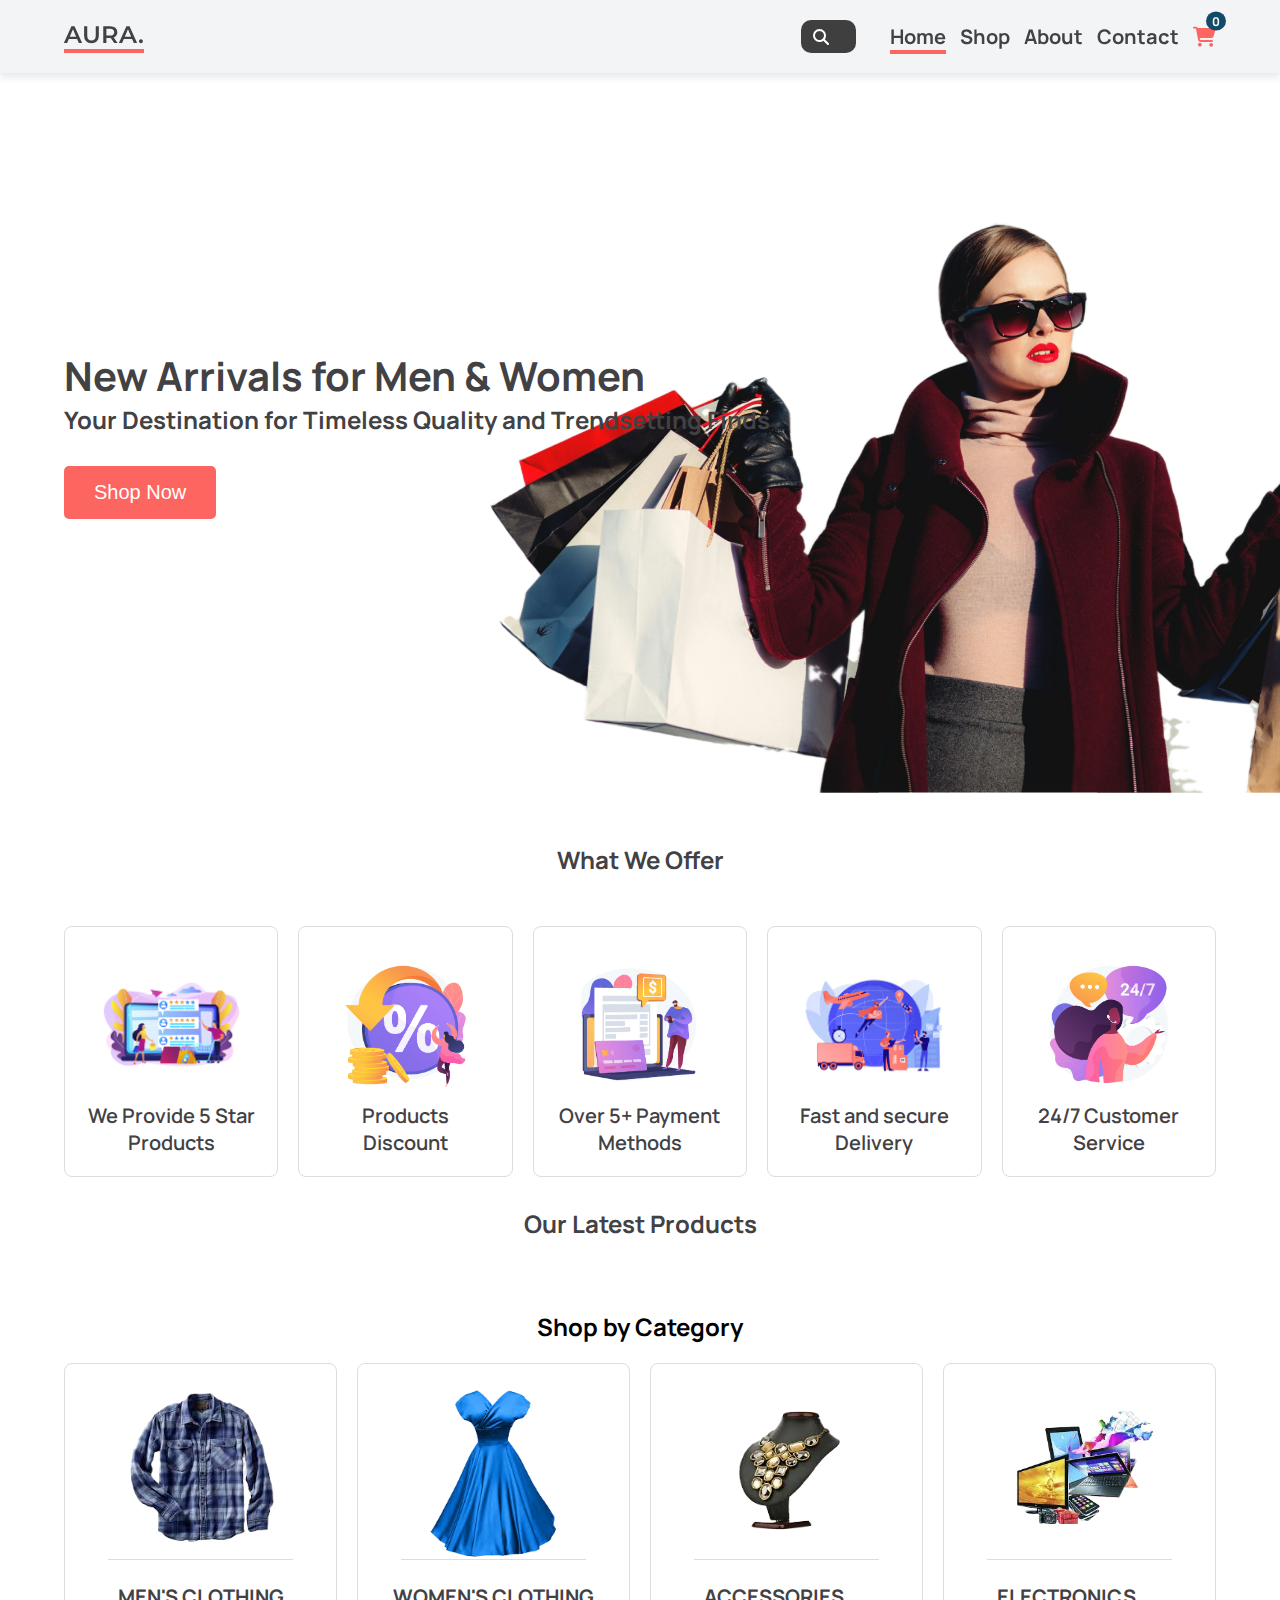
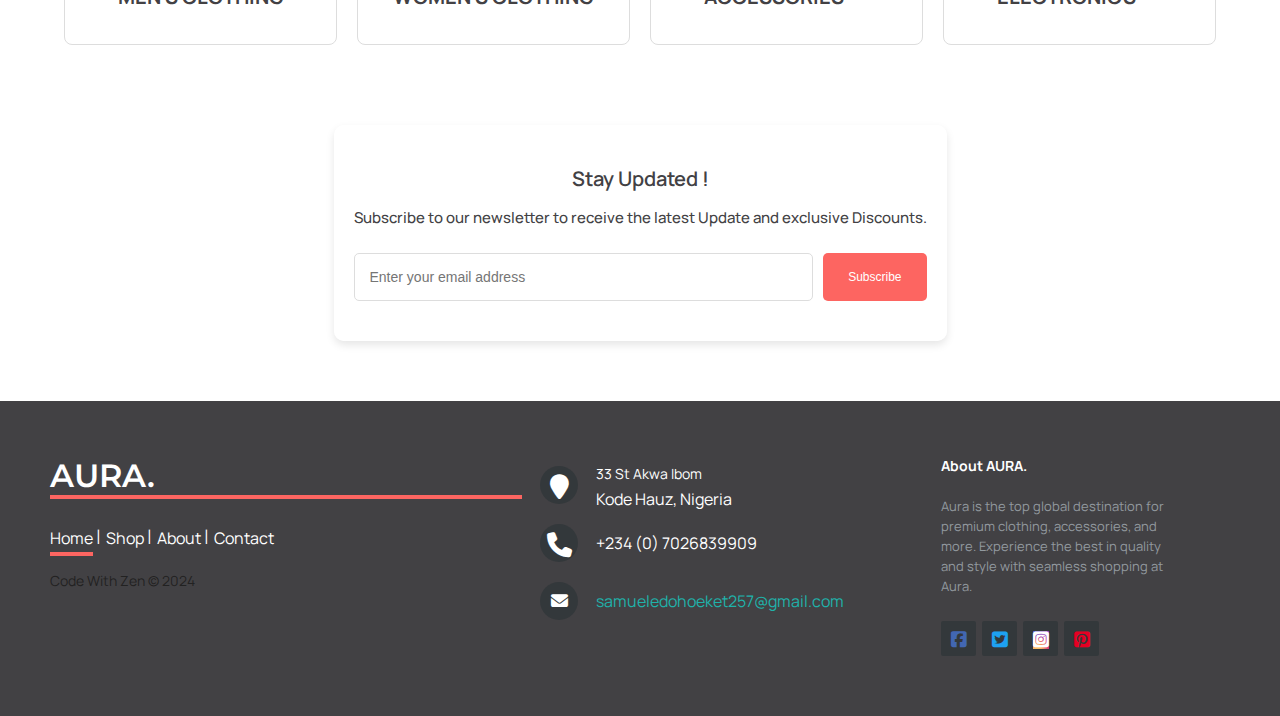
<file: index.html>
<!DOCTYPE html>
<html lang="en">
  <head>
    <meta charset="UTF-8" />
    <meta name="viewport" content="width=device-width, initial-scale=1.0" />
    <link rel="stylesheet" href="./css/style.css" />
    <link
      rel="stylesheet"
      href="https://cdnjs.cloudflare.com/ajax/libs/font-awesome/6.4.0/css/all.min.css"
    />
    <title>AURA || HOME</title>
  </head>
  <body>

    <div class="nav-container">
      <div class="logo">
          <!-- Logo -->
          <h2 class="logo-text">AURA.</h2>
      </div>
      <div class="nav-section">
          <div class="search">
              <!-- Search Input Field -->
              <i class="fas fa-search"></i>
              <input class="searchInput" type="text" placeholder="Search..." />
          </div>
          <ul class="nav-links">
              <!-- Navigation Links -->
              <li><a href="./index.html" class="active">Home</a></li>
              <li><a href="./shop.html">Shop</a></li>
              <li><a href="./about.html">About</a></li>
              <li><a href="./contact.html">Contact</a></li>
              <li><a href="./cart.html"><i class="fas fa-shopping-cart"></i> <span class="cart-badge">0</span></a></li>
          </ul>
          <!-- for responsive btn -->
          <div class="menu-btn">
              <i id="bar" class="fas fa-bars"></i>
          </div>
          <!-- Close button -->
          <a href="#" id="close"><i class="fa-solid fa-xmark"></i></a>
      </div>
  </div>
  

    <!-- hero section -->
    <div class="hero-section">
     <div class="hero-text">
      <h1>New Arrivals for Men & Women</h1>
      <h2>Your Destination for Timeless Quality and Trendsetting Finds</h2>
      <button type="button" onclick="window.location.href='./shop.html';">Shop Now</button>
     </div>
    </div>

    <!-- Offer Section -->
    <div class="offer-section">
      <h2>What We Offer</h2>

      <div class="offer-flex">
        <div class="offer-card">
          <div class="offer-img">
            <img src="./offer images/rating.jpg" alt="" />
          </div>
          <p class="offer-text">We Provide 5 Star Products</p>
        </div>

        <div class="offer-card">
          <div class="offer-img">
            <img src="./offer images/discount.jpg" alt="" />
          </div>
          <p class="offer-text">Products Discount</p>
        </div>

        <div class="offer-card">
          <div class="offer-img">
            <img src="./offer images/payment.jpg" alt="" />
          </div>
          <p class="offer-text">Over 5+ Payment Methods</p>
        </div>

        <div class="offer-card">
          <div class="offer-img">
            <img src="./offer images/delivery.jpg" alt="" />
          </div>
          <p class="offer-text">Fast and secure Delivery</p>
        </div>

        <div class="offer-card">
          <div class="offer-img">
            <img src="./offer images/customer-service.jpg" alt="" />
          </div>
          <p class="offer-text">24/7 Customer Service</p>
        </div>
      </div>
    </div>
    <!-- Product Section -->
    <div class="product-container">
      <h2>Our Latest Products</h2>
      <div class="products"></div>
    </div>

    <!-- Category Section -->
<section class="category-section">
  <h2>Shop by Category</h2>
  <div class="category-grid">
    <div class="category-item">
      <a href="./categories.html?category=men's clothing">
        <div class="category-img">
          <img src="./category images/men-clothing.png" alt="Men's Clothing">
        </div>
        <div class="category-text">Men's Clothing</div>
      </a>
    </div>
    <div class="category-item">
      <a href="./categories.html?category=women's clothing">
        <div class="category-img">
          <img src="./category images/women.png" alt="Women's Clothing">
        </div>
        <div class="category-text">Women's Clothing</div>
      </a>
    </div>
    <div class="category-item">
      <a href="./categories.html?category=jewelery">
        <div class="category-img">
          <img src="./category images/jewelry.png" alt="Accessories">
        </div>
        <div class="category-text">Accessories</div>
      </a>
    </div>
    <div class="category-item">
      <a href="./categories.html?category=electronics">
        <div class="category-img">
          <img src="./category images/electronic.png" alt="Electronics">
        </div>
        <div class="category-text">Electronics</div>
      </a>
    </div>
  </div>
</section>

    <!-- newsletter section -->
    <section class="newsletter-banner">
      <div class="newsletter-content">
        <h2>Stay Updated !</h2>
        <p>
          Subscribe to our newsletter to receive the latest Update and exclusive
          Discounts.
        </p>
        <form class="newsletter-form">
          <input type="email" placeholder="Enter your email address" required />
          <button type="submit">Subscribe</button>
        </form>
      </div>
    </section>

    <!-- footer section -->
    <footer class="footer-distributed">

			<div class="footer-left">

				<h1 class="footer-logo logo-text">AURA.</h1>

				<p class="footer-links">
					<a href="#" class="link-1 active">Home</a>
					
					<a href="#">Shop</a>
				
					<a href="#">About</a>
									
					<a href="#">Contact</a>
				</p>

				<p class="footer-company-name">Code With Zen © 2024</p>
			</div>

			<div class="footer-center">

				<div>
					<i class="fa fa-map-marker"></i>
					<p><span>33 St Akwa Ibom </span> Kode Hauz, Nigeria</p>
				</div>

				<div>
					<i class="fa fa-phone"></i>
					<p>+234 (0) 7026839909</p>
				</div>

				<div>
					<i class="fa fa-envelope"></i>
					<p><a href="mailto:support@company.com">samueledohoeket257@gmail.com</a></p>
				</div>

			</div>

			<div class="footer-right">

				<p class="footer-company-about">
					<span>About AURA.</span>
          Aura is the top global destination for premium clothing, accessories, and more. Experience the best in quality and style with seamless shopping at Aura.
				</p>

				<div class="footer-icons">

					<a href="#"><i class="fab fa-facebook-square"></i></a>
					<a href="#"><i class="fab fa-twitter-square"></i></a>
					<a href="#"><i class="fab fa-instagram-square"></i></a>
					<a href="#"><i class="fab fa-pinterest-square"></i></a>

				</div>

			</div>

		</footer>

    <script src="./js/script.js"></script>

  </body>
</html>
</file>
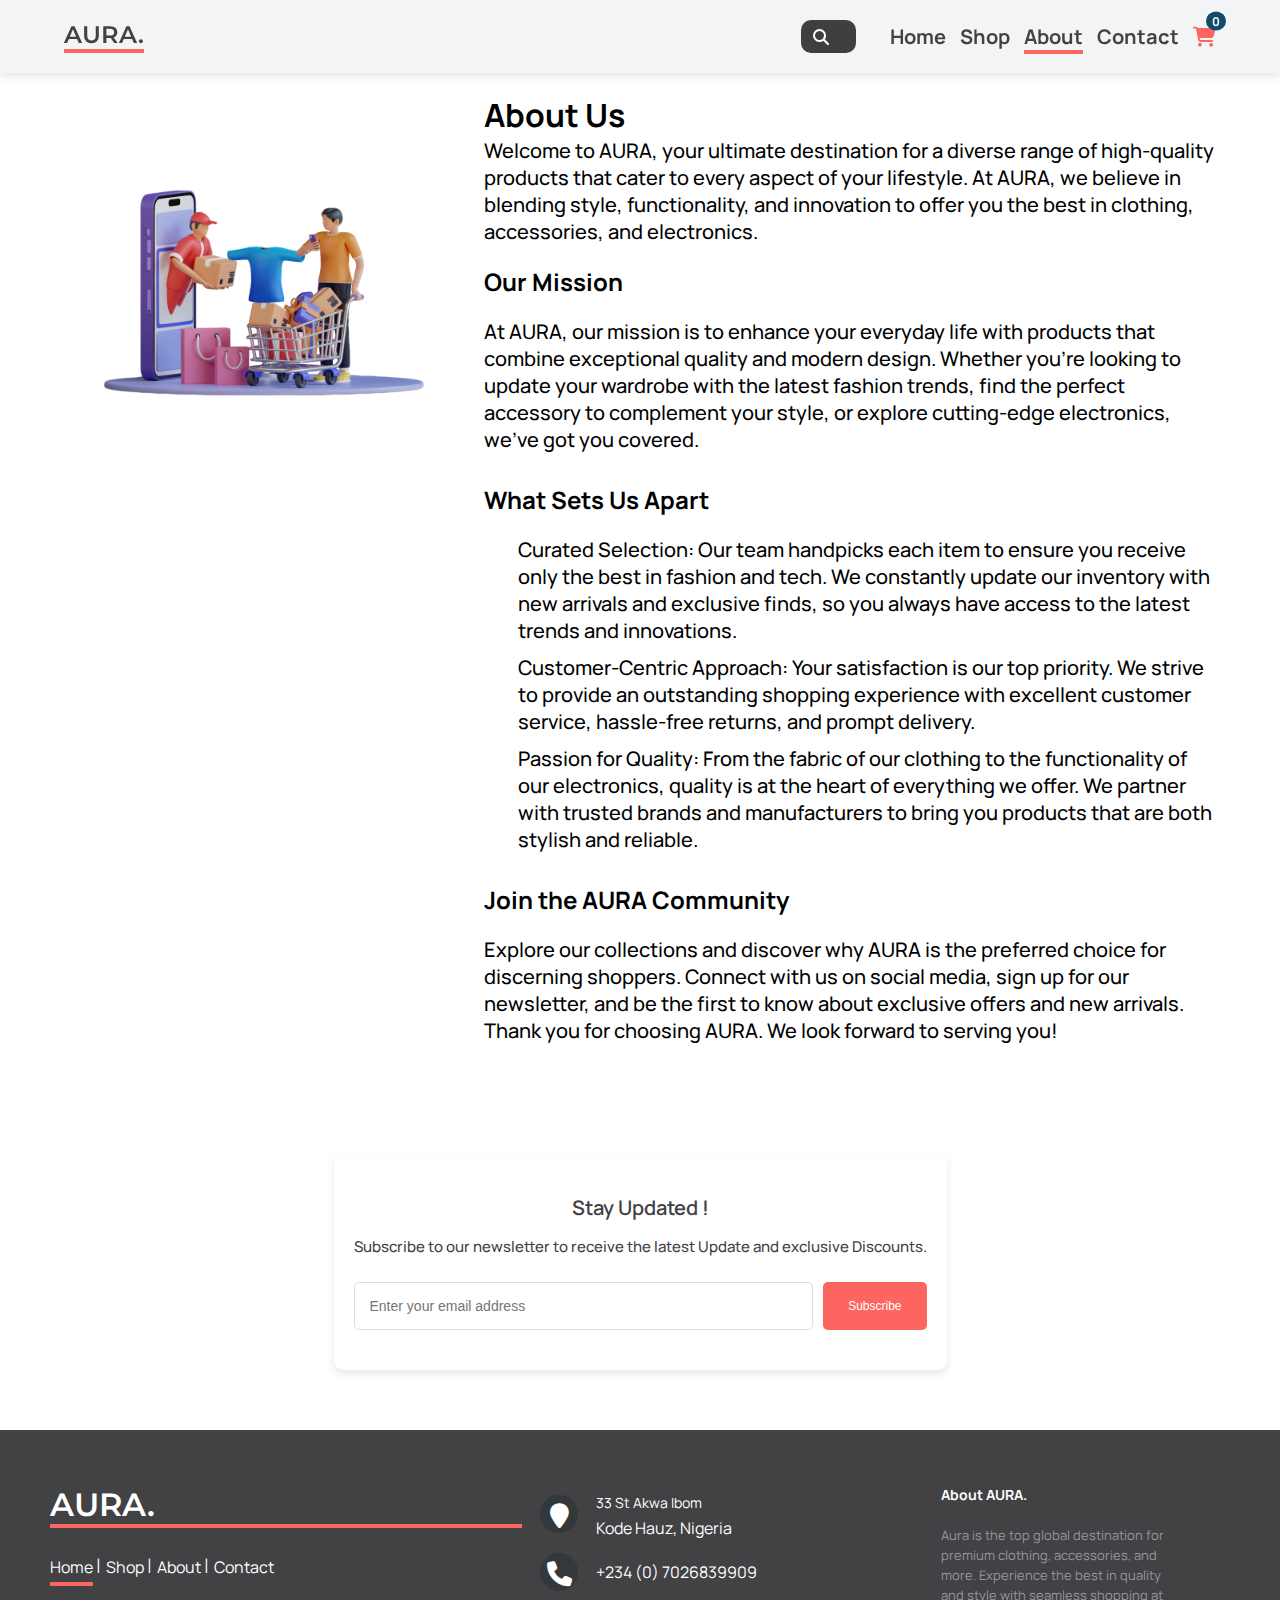
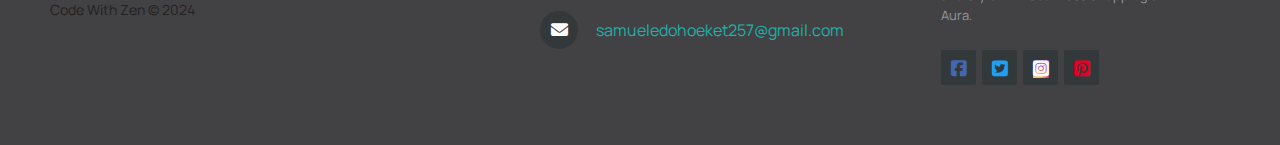
<file: about.html>
<!DOCTYPE html>
<html lang="en">
  <head>
    <meta charset="UTF-8" />
    <meta name="viewport" content="width=device-width, initial-scale=1.0" />
    <title>AURA || ABOUT</title>
    <link rel="stylesheet" href="./css/style.css" />
    <link rel="stylesheet" href="./css/about.css">
    <link
      rel="stylesheet"
      href="https://cdnjs.cloudflare.com/ajax/libs/font-awesome/6.4.0/css/all.min.css"
    />
  </head>
  <body>
    <div class="nav-container">
      <div class="logo">
        <!-- Logo -->
        <h2 class="logo-text">AURA.</h2>
      </div>
      <div class="nav-section">
        <div class="search">
          <!-- Search Input Field -->
          <i class="fas fa-search"></i>
          <input class="searchInput" type="text" placeholder="Search..." />
        </div>
        <ul class="nav-links">
          <!-- Navigation Links -->
          <li><a href="./index.html">Home</a></li>
          <li><a href="./shop.html">Shop</a></li>
          <li><a href="./about.html" class="active">About</a></li>
          <li><a href="./contact.html">Contact</a></li>
          <li>
            <a href="./cart.html"
              ><i class="fas fa-shopping-cart"></i>
              <span class="cart-badge">0</span></a
            >
          </li>
        </ul>
        <!-- for responsive btn -->
        <div class="menu-btn">
          <i id="bar" class="fas fa-bars"></i>
        </div>
        <!-- Close button -->
        <a href="#" id="close"><i class="fa-solid fa-xmark"></i></a>
      </div>
    </div>

    <!-- about section -->
   
    <div class="main-content">
        <div class="about-us">
            <div class="about-us-image">
                <img src="./images/about.png" alt="About Us Image">
            </div>
            <div class="about-us-text">
                <h1>About Us</h1>
                <p>Welcome to AURA, your ultimate destination for a diverse range of high-quality products that cater to every aspect of your lifestyle. At AURA, we believe in blending style, functionality, and innovation to offer you the best in clothing, accessories, and electronics.</p>

                <div class="section">
                    <h2>Our Mission</h2>
                    <p>At AURA, our mission is to enhance your everyday life with products that combine exceptional quality and modern design. Whether you're looking to update your wardrobe with the latest fashion trends, find the perfect accessory to complement your style, or explore cutting-edge electronics, we've got you covered.</p>
                </div>

                <div class="section">
                    <h2>What Sets Us Apart</h2>
                    <ul id="aboutUl">
                        <li>Curated Selection: Our team handpicks each item to ensure you receive only the best in fashion and tech. We constantly update our inventory with new arrivals and exclusive finds, so you always have access to the latest trends and innovations.</li>
                        <li>Customer-Centric Approach: Your satisfaction is our top priority. We strive to provide an outstanding shopping experience with excellent customer service, hassle-free returns, and prompt delivery.</li>
                        <li>Passion for Quality: From the fabric of our clothing to the functionality of our electronics, quality is at the heart of everything we offer. We partner with trusted brands and manufacturers to bring you products that are both stylish and reliable.</li>
                    </ul>
                </div>

                <div class="section">
                    <h2>Join the AURA Community</h2>
                    <p>Explore our collections and discover why AURA is the preferred choice for discerning shoppers. Connect with us on social media, sign up for our newsletter, and be the first to know about exclusive offers and new arrivals.</p>
                    <p>Thank you for choosing AURA. We look forward to serving you!</p>
                </div>
            </div>
        </div>
    </div>

    <!-- newsletter section -->
    <section class="newsletter-banner">
      <div class="newsletter-content">
        <h2>Stay Updated !</h2>
        <p>
          Subscribe to our newsletter to receive the latest Update and exclusive
          Discounts.
        </p>
        <form class="newsletter-form">
          <input type="email" placeholder="Enter your email address" required />
          <button type="submit">Subscribe</button>
        </form>
      </div>
    </section>

    <!-- footer section -->
    <footer class="footer-distributed">
      <div class="footer-left">
        <h1 class="footer-logo logo-text">AURA.</h1>

        <p class="footer-links">
          <a href="#" class="link-1 active">Home</a>

          <a href="#">Shop</a>

          <a href="#">About</a>

          <a href="#">Contact</a>
        </p>

        <p class="footer-company-name">Code With Zen © 2024</p>
      </div>

      <div class="footer-center">
        <div>
          <i class="fa fa-map-marker"></i>
          <p><span>33 St Akwa Ibom </span> Kode Hauz, Nigeria</p>
        </div>

        <div>
          <i class="fa fa-phone"></i>
          <p>+234 (0) 7026839909</p>
        </div>

        <div>
          <i class="fa fa-envelope"></i>
          <p>
            <a href="mailto:support@company.com"
              >samueledohoeket257@gmail.com</a
            >
          </p>
        </div>
      </div>

      <div class="footer-right">
        <p class="footer-company-about">
          <span>About AURA.</span>
          Aura is the top global destination for premium clothing, accessories,
          and more. Experience the best in quality and style with seamless
          shopping at Aura.
        </p>

        <div class="footer-icons">
          <a href="#"><i class="fab fa-facebook-square"></i></a>
          <a href="#"><i class="fab fa-twitter-square"></i></a>
          <a href="#"><i class="fab fa-instagram-square"></i></a>
          <a href="#"><i class="fab fa-pinterest-square"></i></a>
        </div>
      </div>
    </footer>
    <script src="./js/nav.js"></script>
  </body>
</html>
</file>
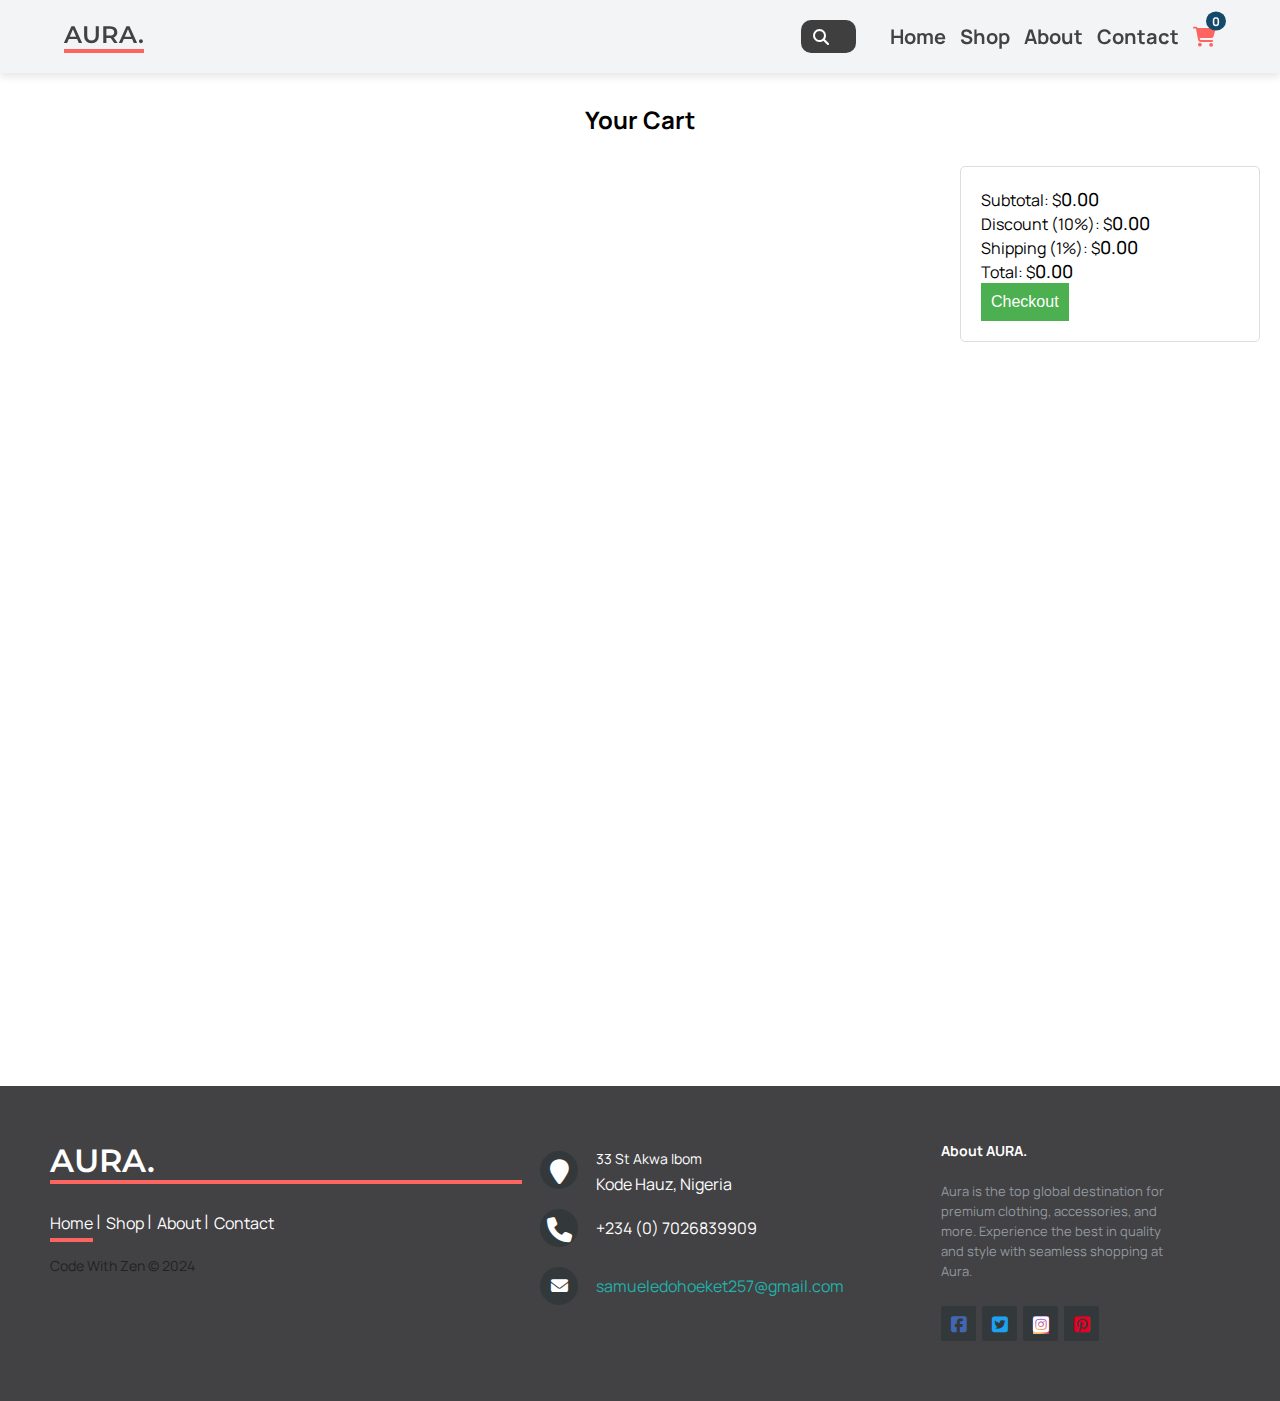
<file: cart.html>
<!-- cart.html -->
<!DOCTYPE html>
<html lang="en">
  <head>
    <meta charset="UTF-8" />
    <meta name="viewport" content="width=device-width, initial-scale=1.0" />
    <title>Your Cart</title>
    <link rel="stylesheet" href="./css/style.css" />
    <link rel="stylesheet" href="./css/cart.css" />
    <link
      rel="stylesheet"
      href="https://cdnjs.cloudflare.com/ajax/libs/font-awesome/6.4.0/css/all.min.css"
    />
  </head>
  <body>
    <div class="nav-container">
      <div class="logo">
        <!-- Logo -->
        <h2 class="logo-text">AURA.</h2>
      </div>
      <div class="nav-section">
        <div class="search">
          <!-- Search Input Field -->
          <i class="fas fa-search"></i>
          <input class="searchInput" type="text" placeholder="Search..." />
        </div>
        <ul class="nav-links">
          <!-- Navigation Links -->
          <li><a href="./index.html">Home</a></li>
          <li><a href="./shop.html">Shop</a></li>
          <li><a href="./about.html">About</a></li>
          <li><a href="./contact.html">Contact</a></li>
          <li>
            <a href="./cart.html"
              ><i class="fas fa-shopping-cart"></i>
              <span class="cart-badge">0</span></a
            >
          </li>
        </ul>
        <!-- for responsive btn -->
        <div class="menu-btn">
          <i id="bar" class="fas fa-bars"></i>
        </div>
        <!-- Close button -->
        <a href="#" id="close"><i class="fa-solid fa-xmark"></i></a>
      </div>
    </div>

    <!-- cart section -->
    <h2 class="cart-head">Your Cart</h2>
    <div class="cart-container">
      <div id="cart-items"></div>
      <div id="cart-summary">
        <div class="summary-item">
          Subtotal: $<span id="subtotal">0.00</span>
        </div>
        <div class="summary-item">
          Discount (10%): $<span id="discount">0.00</span>
        </div>
        <div class="summary-item">
          Shipping (1%): $<span id="shipping">0.00</span>
        </div>
        <div class="summary-item">Total: $<span id="total">0.00</span></div>
        <button id="checkout-btn">Checkout</button>
      </div>
    </div>

    <!-- footer section -->
    <footer class="footer-distributed">
      <div class="footer-left">
        <h1 class="footer-logo logo-text">AURA.</h1>

        <p class="footer-links">
          <a href="#" class="link-1 active">Home</a>

          <a href="#">Shop</a>

          <a href="#">About</a>

          <a href="#">Contact</a>
        </p>

        <p class="footer-company-name">Code With Zen © 2024</p>
      </div>

      <div class="footer-center">
        <div>
          <i class="fa fa-map-marker"></i>
          <p><span>33 St Akwa Ibom </span> Kode Hauz, Nigeria</p>
        </div>

        <div>
          <i class="fa fa-phone"></i>
          <p>+234 (0) 7026839909</p>
        </div>

        <div>
          <i class="fa fa-envelope"></i>
          <p>
            <a href="mailto:support@company.com"
              >samueledohoeket257@gmail.com</a
            >
          </p>
        </div>
      </div>

      <div class="footer-right">
        <p class="footer-company-about">
          <span>About AURA.</span>
          Aura is the top global destination for premium clothing, accessories,
          and more. Experience the best in quality and style with seamless
          shopping at Aura.
        </p>

        <div class="footer-icons">
          <a href="#"><i class="fab fa-facebook-square"></i></a>
          <a href="#"><i class="fab fa-twitter-square"></i></a>
          <a href="#"><i class="fab fa-instagram-square"></i></a>
          <a href="#"><i class="fab fa-pinterest-square"></i></a>
        </div>
      </div>
    </footer>
    <script src="./js/cart.js"></script>
    <script src="./js/nav.js"></script>
  </body>
</html>
</file>
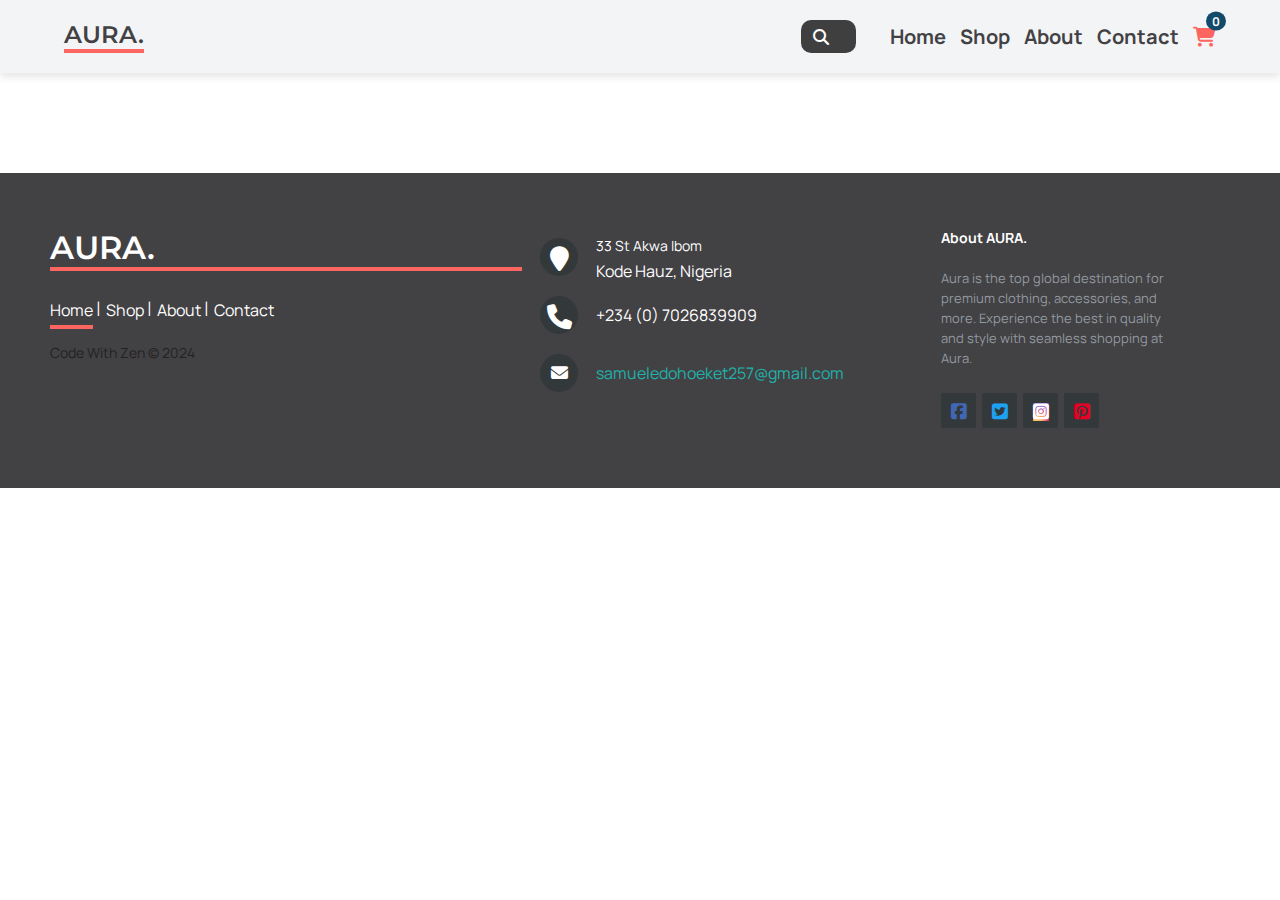
<file: categories.html>
<!DOCTYPE html>
<html lang="en">
  <head>
    <meta charset="UTF-8" />
    <meta name="viewport" content="width=device-width, initial-scale=1.0" />
    <title>Shop by Category</title>
    <link rel="stylesheet" href="./css/style.css" />
    <link rel="stylesheet" href="./css/category.css">
    <link
      rel="stylesheet"
      href="https://cdnjs.cloudflare.com/ajax/libs/font-awesome/6.4.0/css/all.min.css"
    />
  </head>
  <body>
    <div class="nav-container">
      <div class="logo">
        <!-- Logo -->
        <h2 class="logo-text">AURA.</h2>
      </div>
      <div class="nav-section">
        <div class="search">
          <!-- Search Input Field -->
          <i class="fas fa-search"></i>
          <input class="searchInput" type="text" placeholder="Search..." />
        </div>
        <ul class="nav-links">
          <!-- Navigation Links -->
          <li><a href="./index.html">Home</a></li>
          <li><a href="./shop.html">Shop</a></li>
          <li><a href="./about.html">About</a></li>
          <li><a href="./contact.html">Contact</a></li>
          <li>
            <a href="./cart.html"
              ><i class="fas fa-shopping-cart"></i>
              <span class="cart-badge">0</span></a
            >
          </li>
        </ul>
        <!-- for responsive btn -->
        <div class="menu-btn">
          <i id="bar" class="fas fa-bars"></i>
        </div>
        <!-- Close button -->
        <a href="#" id="close"><i class="fa-solid fa-xmark"></i></a>
      </div>
    </div>

    <main>
      <section class="products"></section>
    </main>

    <!-- footer section -->
    <footer class="footer-distributed">
      <div class="footer-left">
        <h1 class="footer-logo logo-text">AURA.</h1>

        <p class="footer-links">
          <a href="#" class="link-1 active">Home</a>

          <a href="#">Shop</a>

          <a href="#">About</a>

          <a href="#">Contact</a>
        </p>

        <p class="footer-company-name">Code With Zen © 2024</p>
      </div>

      <div class="footer-center">
        <div>
          <i class="fa fa-map-marker"></i>
          <p><span>33 St Akwa Ibom </span> Kode Hauz, Nigeria</p>
        </div>

        <div>
          <i class="fa fa-phone"></i>
          <p>+234 (0) 7026839909</p>
        </div>

        <div>
          <i class="fa fa-envelope"></i>
          <p>
            <a href="mailto:support@company.com"
              >samueledohoeket257@gmail.com</a
            >
          </p>
        </div>
      </div>

      <div class="footer-right">
        <p class="footer-company-about">
          <span>About AURA.</span>
          Aura is the top global destination for premium clothing, accessories,
          and more. Experience the best in quality and style with seamless
          shopping at Aura.
        </p>

        <div class="footer-icons">
          <a href="#"><i class="fab fa-facebook-square"></i></a>
          <a href="#"><i class="fab fa-twitter-square"></i></a>
          <a href="#"><i class="fab fa-instagram-square"></i></a>
          <a href="#"><i class="fab fa-pinterest-square"></i></a>
        </div>
      </div>
    </footer>
    

    <script src="./js/category.js"></script>
  </body>
</html>
</file>
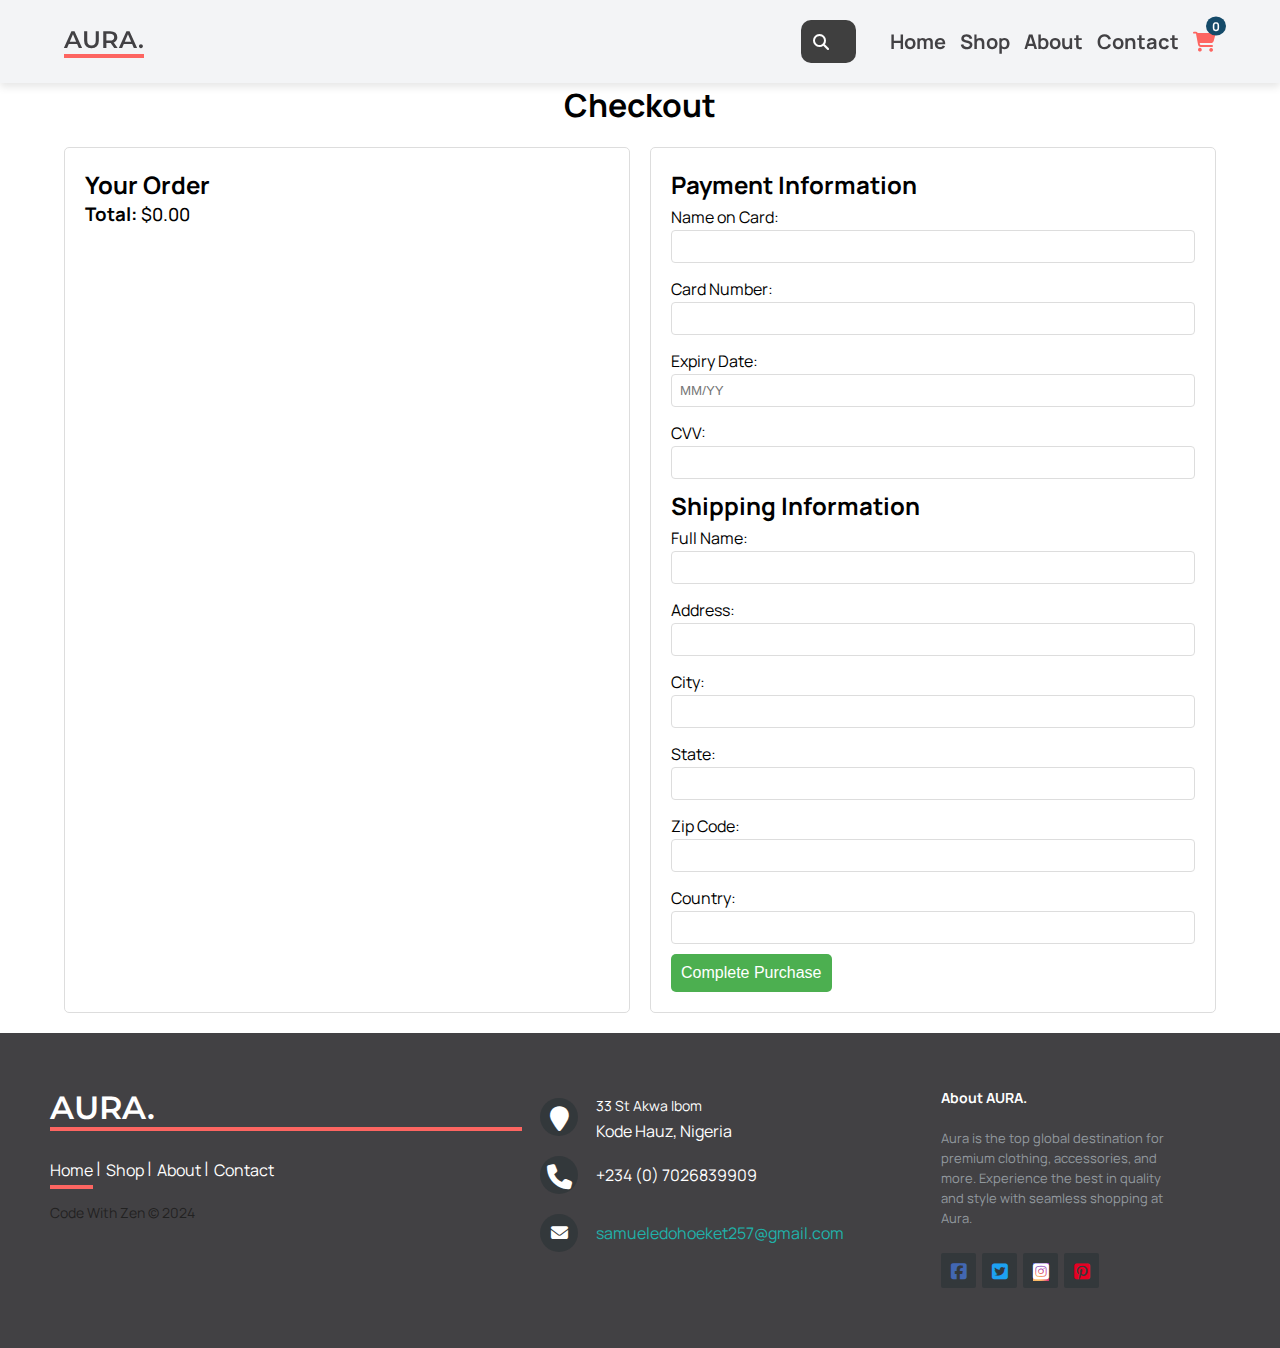
<file: checkout.html>
<!DOCTYPE html>
<html lang="en">
<head>
    <meta charset="UTF-8">
    <meta name="viewport" content="width=device-width, initial-scale=1.0">
    <title>Checkout</title>
    <link rel="stylesheet" href="./css/style.css">
    <link rel="stylesheet" href="./css/checkout.css">
    <link
    rel="stylesheet"
    href="https://cdnjs.cloudflare.com/ajax/libs/font-awesome/6.4.0/css/all.min.css"
  />
</head>
<body>

    <div class="nav-container">
        <div class="logo">
          <!-- Logo -->
          <h2 class="logo-text">AURA.</h2>
        </div>
        <div class="nav-section">
          <div class="search">
            <!-- Search Input Field -->
            <i class="fas fa-search"></i>
            <input class="searchInput" type="text" placeholder="Search..." />
          </div>
          <ul class="nav-links">
            <!-- Navigation Links -->
            <li><a href="./index.html">Home</a></li>
            <li><a href="./shop.html">Shop</a></li>
            <li><a href="./about.html">About</a></li>
            <li><a href="./contact.html">Contact</a></li>
            <li>
              <a href="./cart.html"
                ><i class="fas fa-shopping-cart"></i>
                <span class="cart-badge">0</span></a
              >
            </li>
          </ul>
          <!-- for responsive btn -->
          <div class="menu-btn">
            <i id="bar" class="fas fa-bars"></i>
          </div>
          <!-- Close button -->
          <a href="#" id="close"><i class="fa-solid fa-xmark"></i></a>
        </div>
      </div>

        <h1 class="checkout-head">Checkout</h1>

    <main>
        <div class="checkout-container">
            <div class="checkout-summary">
                <h2>Your Order</h2>
                <div id="order-summary">
                    <!-- Order summary will be dynamically inserted here -->
                </div>
                <div class="total">
                    <h3>Total: <span id="total-amount">$0.00</span></h3>
                </div>
            </div>

            <div class="checkout-form">
                <h2>Payment Information</h2>
                <form id="payment-form">
                    <label for="card-name">Name on Card:</label>
                    <input type="text" id="card-name" name="card-name" required>

                    <label for="card-number">Card Number:</label>
                    <input type="text" id="card-number" name="card-number" required>

                    <label for="expiry-date">Expiry Date:</label>
                    <input type="text" id="expiry-date" name="expiry-date" placeholder="MM/YY" required>

                    <label for="cvv">CVV:</label>
                    <input type="text" id="cvv" name="cvv" required>
                </form>

                <h2>Shipping Information</h2>
                <form id="shipping-form">
                    <label for="full-name">Full Name:</label>
                    <input type="text" id="full-name" name="full-name" required>

                    <label for="address">Address:</label>
                    <input type="text" id="address" name="address" required>

                    <label for="city">City:</label>
                    <input type="text" id="city" name="city" required>

                    <label for="state">State:</label>
                    <input type="text" id="state" name="state" required>

                    <label for="zip">Zip Code:</label>
                    <input type="text" id="zip" name="zip" required>

                    <label for="country">Country:</label>
                    <input type="text" id="country" name="country" required>
                </form>

                <button id="purchase-btn">Complete Purchase</button>
            </div>
        </div>
    </main>

    <footer class="footer-distributed">
        <div class="footer-left">
          <h1 class="footer-logo logo-text">AURA.</h1>
  
          <p class="footer-links">
            <a href="#" class="link-1 active">Home</a>
  
            <a href="#">Shop</a>
  
            <a href="#">About</a>
  
            <a href="#">Contact</a>
          </p>
  
          <p class="footer-company-name">Code With Zen © 2024</p>
        </div>
  
        <div class="footer-center">
          <div>
            <i class="fa fa-map-marker"></i>
            <p><span>33 St Akwa Ibom </span> Kode Hauz, Nigeria</p>
          </div>
  
          <div>
            <i class="fa fa-phone"></i>
            <p>+234 (0) 7026839909</p>
          </div>
  
          <div>
            <i class="fa fa-envelope"></i>
            <p>
              <a href="mailto:support@company.com"
                >samueledohoeket257@gmail.com</a
              >
            </p>
          </div>
        </div>
  
        <div class="footer-right">
          <p class="footer-company-about">
            <span>About AURA.</span>
            Aura is the top global destination for premium clothing, accessories,
            and more. Experience the best in quality and style with seamless
            shopping at Aura.
          </p>
  
          <div class="footer-icons">
            <a href="#"><i class="fab fa-facebook-square"></i></a>
            <a href="#"><i class="fab fa-twitter-square"></i></a>
            <a href="#"><i class="fab fa-instagram-square"></i></a>
            <a href="#"><i class="fab fa-pinterest-square"></i></a>
          </div>
        </div>
      </footer>
    <script src="./js/checkout.js"></script>
    <script src="./js/nav.js"></script>
</body>
</html>
</file>
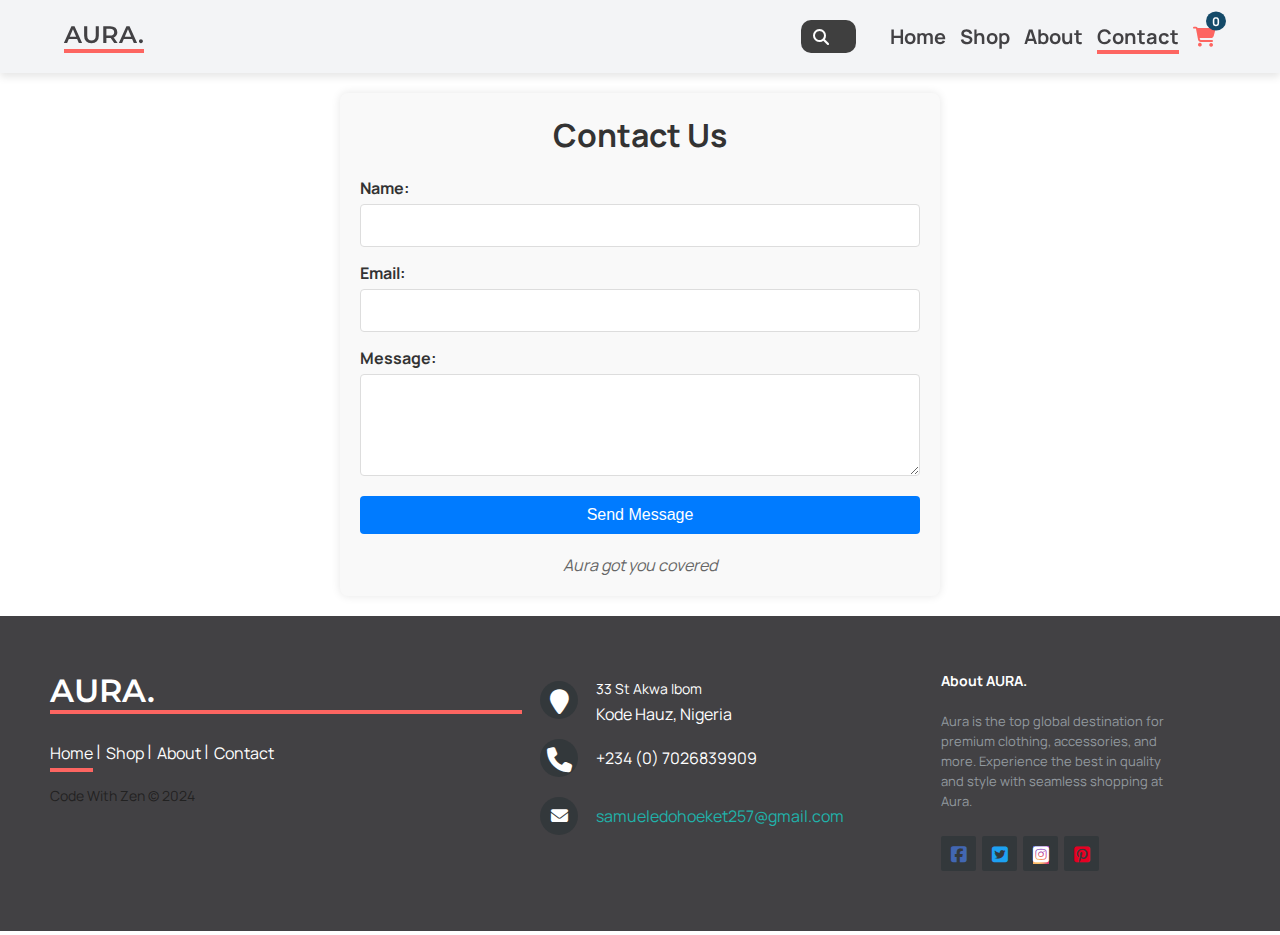
<file: contact.html>
<!DOCTYPE html>
<html lang="en">
  <head>
    <meta charset="UTF-8" />
    <meta name="viewport" content="width=device-width, initial-scale=1.0" />
    <title>AURA || ABOUT</title>
    <link rel="stylesheet" href="./css/style.css" />
    <link rel="stylesheet" href="./css/contact.css">
    <link
      rel="stylesheet"
      href="https://cdnjs.cloudflare.com/ajax/libs/font-awesome/6.4.0/css/all.min.css"
    />
  </head>
  <body>
    <div class="nav-container">
      <div class="logo">
        <!-- Logo -->
        <h2 class="logo-text">AURA.</h2>
      </div>
      <div class="nav-section">
        <div class="search">
          <!-- Search Input Field -->
          <i class="fas fa-search"></i>
          <input class="searchInput" type="text" placeholder="Search..." />
        </div>
        <ul class="nav-links">
          <!-- Navigation Links -->
          <li><a href="./index.html">Home</a></li>
          <li><a href="./shop.html">Shop</a></li>
          <li><a href="./about.html">About</a></li>
          <li><a href="./contact.html" class="active">Contact</a></li>
          <li>
            <a href="./cart.html"
              ><i class="fas fa-shopping-cart"></i>
              <span class="cart-badge">0</span></a
            >
          </li>
        </ul>
        <!-- for responsive btn -->
        <div class="menu-btn">
          <i id="bar" class="fas fa-bars"></i>
        </div>
        <!-- Close button -->
        <a href="#" id="close"><i class="fa-solid fa-xmark"></i></a>
      </div>
    </div>

    <!-- contact us -->
    <section class="contact-us">
        <h1>Contact Us</h1>
        <form action="#" method="post" class="contact-form">
            <div class="form-group">
                <label for="name">Name:</label>
                <input type="text" id="name" name="name" required>
            </div>
            <div class="form-group">
                <label for="email">Email:</label>
                <input type="email" id="email" name="email" required>
            </div>
            <div class="form-group">
                <label for="message">Message:</label>
                <textarea id="message" name="message" rows="4" required></textarea>
            </div>
            <button type="submit" class="submit-btn">Send Message</button>
        </form>
        <p class="motto">Aura got you covered</p>
    </section>

    <!-- footer section -->
    <footer class="footer-distributed">
      <div class="footer-left">
        <h1 class="footer-logo logo-text">AURA.</h1>

        <p class="footer-links">
          <a href="#" class="link-1 active">Home</a>

          <a href="#">Shop</a>

          <a href="#">About</a>

          <a href="#">Contact</a>
        </p>

        <p class="footer-company-name">Code With Zen © 2024</p>
      </div>

      <div class="footer-center">
        <div>
          <i class="fa fa-map-marker"></i>
          <p><span>33 St Akwa Ibom </span> Kode Hauz, Nigeria</p>
        </div>

        <div>
          <i class="fa fa-phone"></i>
          <p>+234 (0) 7026839909</p>
        </div>

        <div>
          <i class="fa fa-envelope"></i>
          <p>
            <a href="mailto:support@company.com"
              >samueledohoeket257@gmail.com</a
            >
          </p>
        </div>
      </div>

      <div class="footer-right">
        <p class="footer-company-about">
          <span>About AURA.</span>
          Aura is the top global destination for premium clothing, accessories,
          and more. Experience the best in quality and style with seamless
          shopping at Aura.
        </p>

        <div class="footer-icons">
          <a href="#"><i class="fab fa-facebook-square"></i></a>
          <a href="#"><i class="fab fa-twitter-square"></i></a>
          <a href="#"><i class="fab fa-instagram-square"></i></a>
          <a href="#"><i class="fab fa-pinterest-square"></i></a>
        </div>
      </div>
    </footer>
    <script src="./js/nav.js"></script>
  </body>
</html>
</file>
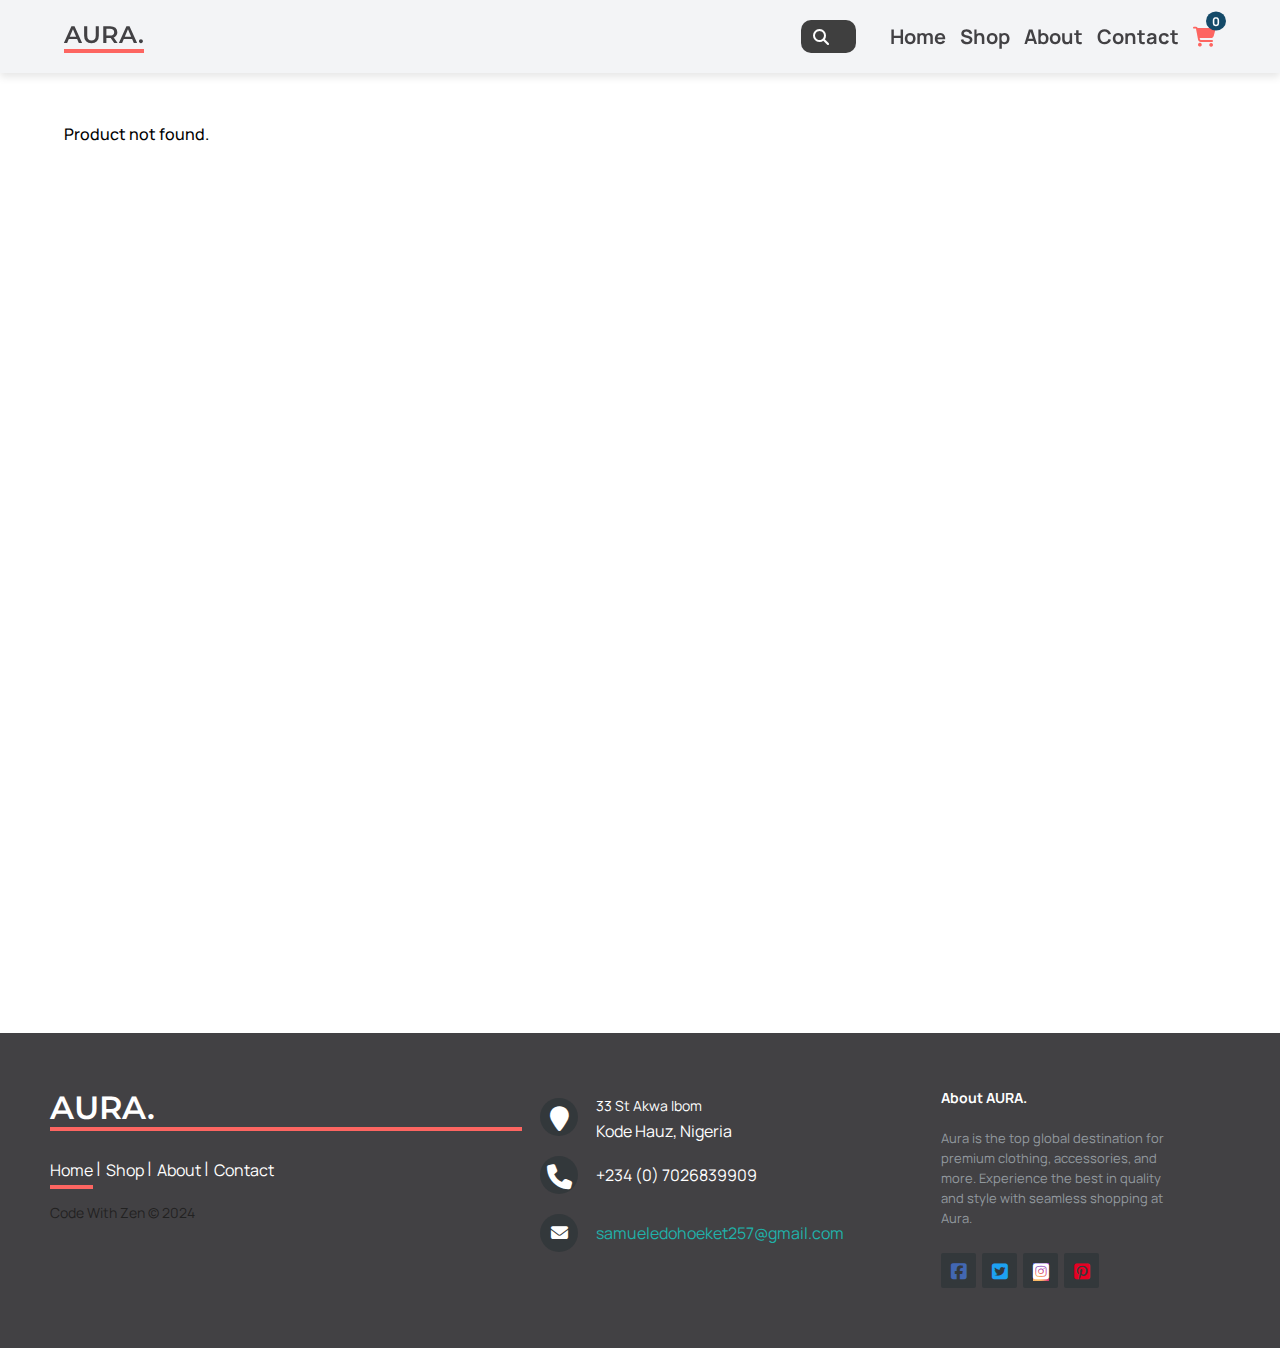
<file: product.html>
<!DOCTYPE html>
<html lang="en">
<head>
  <meta charset="UTF-8">
  <meta name="viewport" content="width=device-width, initial-scale=1.0">
  <title>Product Blog Post</title>
  <link rel="stylesheet" href="./css/style.css">
  <link rel="stylesheet" href="./css/product.css">
  <link
  rel="stylesheet"
  href="https://cdnjs.cloudflare.com/ajax/libs/font-awesome/6.4.0/css/all.min.css"
/>
</head>
<body>
  <div class="nav-container">
    <div class="logo">
        <!-- Logo -->
        <h2 class="logo-text">AURA.</h2>
    </div>
    <div class="nav-section">
        <div class="search">
            <!-- Search Input Field -->
            <i class="fas fa-search"></i>
            <input class="searchInput" type="text" placeholder="Search..." />
        </div>
        <ul class="nav-links">
            <!-- Navigation Links -->
            <li><a href="./index.html">Home</a></li>
            <li><a href="./shop.html">Shop</a></li>
            <li><a href="./about.html">About</a></li>
            <li><a href="./contact.html">Contact</a></li>
            <li><a href="./cart.html"><i class="fas fa-shopping-cart"></i> <span class="cart-badge">0</span></a></li>
        </ul>
        <!-- for responsive btn -->
        <div class="menu-btn">
            <i id="bar" class="fas fa-bars"></i>
        </div>
        <!-- Close button -->
        <a href="#" id="close"><i class="fa-solid fa-xmark"></i></a>
    </div>
</div>

  <main>
    <div id="product-content">
      <!-- Product content will be dynamically loaded here -->
    </div>
  </main>

    <!-- footer section -->
    <footer class="footer-distributed">

			<div class="footer-left">

				<h1 class="footer-logo logo-text">AURA.</h1>

				<p class="footer-links">
					<a href="#" class="link-1 active">Home</a>
					
					<a href="#">Shop</a>
				
					<a href="#">About</a>
									
					<a href="#">Contact</a>
				</p>

				<p class="footer-company-name">Code With Zen © 2024</p>
			</div>

			<div class="footer-center">

				<div>
					<i class="fa fa-map-marker"></i>
					<p><span>33 St Akwa Ibom </span> Kode Hauz, Nigeria</p>
				</div>

				<div>
					<i class="fa fa-phone"></i>
					<p>+234 (0) 7026839909</p>
				</div>

				<div>
					<i class="fa fa-envelope"></i>
					<p><a href="mailto:support@company.com">samueledohoeket257@gmail.com</a></p>
				</div>

			</div>

			<div class="footer-right">

				<p class="footer-company-about">
					<span>About AURA.</span>
          Aura is the top global destination for premium clothing, accessories, and more. Experience the best in quality and style with seamless shopping at Aura.
				</p>

				<div class="footer-icons">

					<a href="#"><i class="fab fa-facebook-square"></i></a>
					<a href="#"><i class="fab fa-twitter-square"></i></a>
					<a href="#"><i class="fab fa-instagram-square"></i></a>
					<a href="#"><i class="fab fa-pinterest-square"></i></a>

				</div>

			</div>

		</footer>
  <script src="./js/product.js"></script>
</body>
</html>
</file>
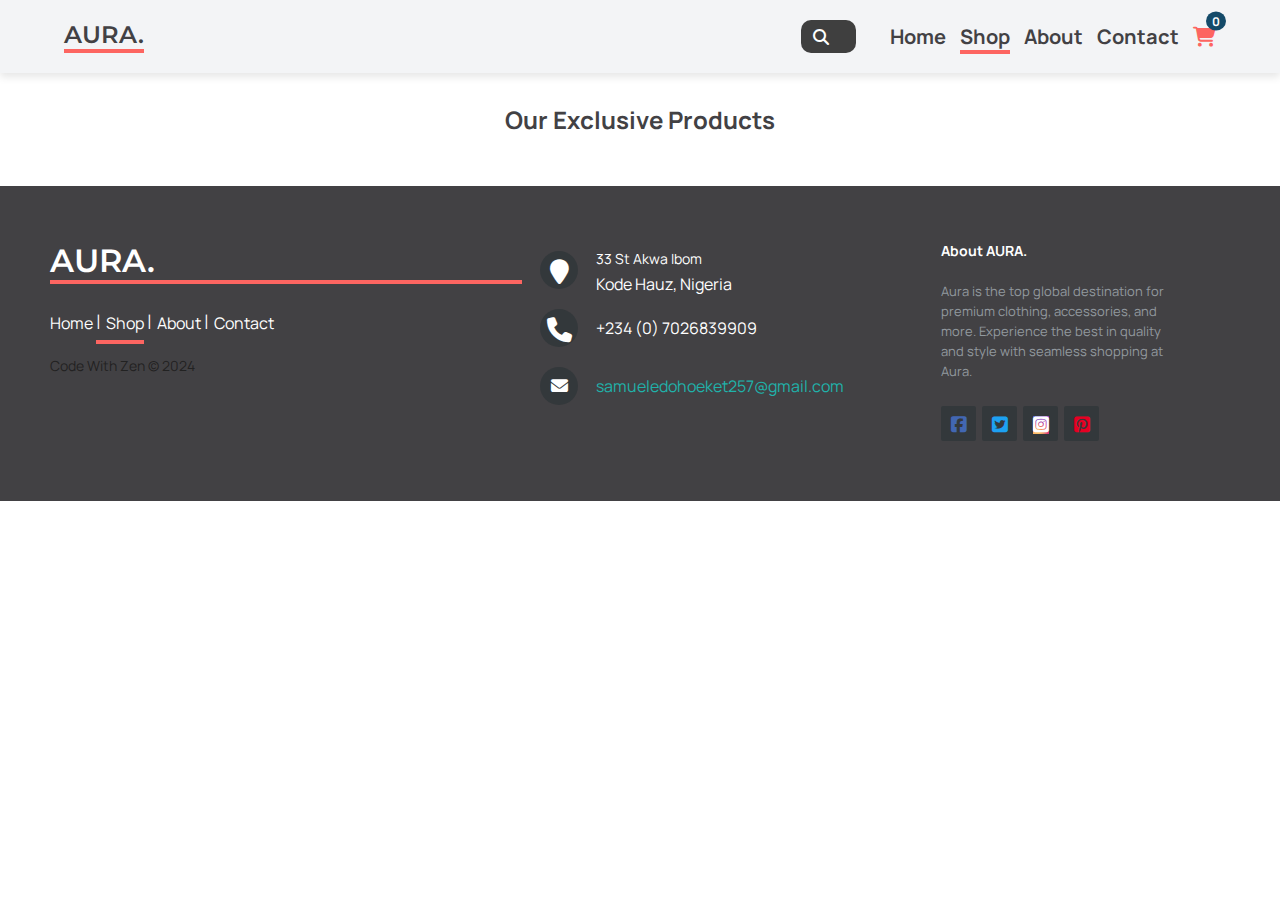
<file: shop.html>
<!DOCTYPE html>
<html lang="en">
  <head>
    <meta charset="UTF-8" />
    <meta name="viewport" content="width=device-width, initial-scale=1.0" />
    <title>AURA || SHOP</title>
    <link rel="stylesheet" href="./css/style.css" />
    <link rel="stylesheet" href="./css/shop.css" />
    <link
      rel="stylesheet"
      href="https://cdnjs.cloudflare.com/ajax/libs/font-awesome/6.4.0/css/all.min.css"
    />
  </head>
  <body>
    <div class="nav-container">
      <div class="logo">
        <!-- Logo -->
        <h2 class="logo-text">AURA.</h2>
      </div>
      <div class="nav-section">
        <div class="search">
          <!-- Search Input Field -->
          <i class="fas fa-search"></i>
          <input class="searchInput" type="text" placeholder="Search..." />
        </div>
        <ul class="nav-links">
          <!-- Navigation Links -->
          <li><a href="./index.html">Home</a></li>
          <li><a href="./shop.html" class="active">Shop</a></li>
          <li><a href="./about.html">About</a></li>
          <li><a href="./contact.html">Contact</a></li>
          <li>
            <a href="./cart.html"
              ><i class="fas fa-shopping-cart"></i>
              <span class="cart-badge">0</span></a
            >
          </li>
        </ul>
        <!-- for responsive btn -->
        <div class="menu-btn">
          <i id="bar" class="fas fa-bars"></i>
        </div>
        <!-- Close button -->
        <a href="#" id="close"><i class="fa-solid fa-xmark"></i></a>
      </div>
    </div>

    <div class="product-container">
      <h2>Our Exclusive Products</h2>
      <div class="products"></div>
    </div>

    <!-- footer section -->
    <footer class="footer-distributed">
      <div class="footer-left">
        <h1 class="footer-logo logo-text">AURA.</h1>

        <p class="footer-links">
          <a href="#" class="link-1">Home</a>

          <a href="#" class="active">Shop</a>

          <a href="#">About</a>

          <a href="#">Contact</a>
        </p>

        <p class="footer-company-name">Code With Zen © 2024</p>
      </div>

      <div class="footer-center">
        <div>
          <i class="fa fa-map-marker"></i>
          <p><span>33 St Akwa Ibom </span> Kode Hauz, Nigeria</p>
        </div>

        <div>
          <i class="fa fa-phone"></i>
          <p>+234 (0) 7026839909</p>
        </div>

        <div>
          <i class="fa fa-envelope"></i>
          <p>
            <a href="mailto:support@company.com"
              >samueledohoeket257@gmail.com</a
            >
          </p>
        </div>
      </div>

      <div class="footer-right">
        <p class="footer-company-about">
          <span>About AURA.</span>
          Aura is the top global destination for premium clothing, accessories,
          and more. Experience the best in quality and style with seamless
          shopping at Aura.
        </p>

        <div class="footer-icons">
          <a href="#"><i class="fab fa-facebook-square"></i></a>
          <a href="#"><i class="fab fa-twitter-square"></i></a>
          <a href="#"><i class="fab fa-instagram-square"></i></a>
          <a href="#"><i class="fab fa-pinterest-square"></i></a>
        </div>
      </div>
    </footer>
    <script src="./js/shop.js"></script>
  </body>
</html>
</file>
<file: css/style.css>
@import url("https://fonts.googleapis.com/css2?family=Manrope:wght@200..800&family=Nova+Mono&display=swap");
@import url("https://fonts.googleapis.com/css2?family=Manrope:wght@200..800&family=Montserrat:ital,wght@0,100..900;1,100..900&family=Nova+Mono&display=swap");

:root {
  font-family: "Manrope", sans-serif;
}

* {
  box-sizing: border-box;
  margin: 0;
  padding: 0;
  list-style-type: none;
  text-decoration: none;
}

html {
  scroll-behavior: smooth;
  font-size: 62.5%;
}

body {
  font-size: 1.6rem;
  width: 100%;
}

.nav-container {
  display: flex;
  justify-content: space-between;
  align-items: center;
  padding: 20px 5%;
  position: sticky;
  z-index: 999;
  top: 0%;
  background-color: #f3f4f6;
  box-shadow:0 4px 8px rgba(0, 0, 0, 0.1);
}

/* .nav-links{
  display: none;
} */

.menu-btn{
  display: none;
}



.exit-btn{
  display: none;
}

.nav-links.active{
  display: block;
}

#close  {
  display: none;
}

.nav-links.active + #close{
  display: block;
}

.logo-text {
  font-family: "Montserrat";
  font-weight: 600;
  border-bottom: 4px solid #fd6561;
  color: #424144;
}

ul {
  display: flex;
  flex-direction: row;
}

li {
  margin-left: 1.4rem;
  font-weight: bold;
  font-size: 20px;
  position: relative;
}

span {
  font-size: 18px;
  font-weight: 500;
}

.nav-section {
  display: flex;
  gap: 20px;
  align-items: center;
}

li a {
  color: #424144;
  border-bottom: 4px solid transparent;
}

.searchInput {
  background: transparent;
  border: none;
  padding: 5px;
  color: white;
  width: 0;
  transition: width 0.3s ease;
}

input:focus {
  outline: none;
  width: 250px;
  color: white !important;
}

.search {
  background-color: #3f3f3f;
  border-radius: 1rem;
  display: flex;
  align-items: center;
  padding: 4px 12px;
  gap: 5px;
}

.fa-search {
  color: white;
}

.search:hover .searchInput {
  width: 250px;
  opacity: 1;
  transition: width 0.3s ease-in-out;
}

.cart {
  display: flex;
  gap: 1rem;
  align-items: center;
}

 li a:hover .fa-shopping-cart{
  border: none !important;

}

.fa-shopping-cart{
  border: none !important;
}



.cart-badge {
  background-color: rgb(20, 74, 105);
  color: white;
  border-radius: 50%;
  padding: 1px 6px;
  font-size: 12px;
  font-weight: bold;
  position: absolute;
  top: -2px;
  right: 0px; 
  transform: translate(50%, -50%);
}

.active {
  border-bottom: 4px solid #fd6561 !important;
}

li a:hover {
  border-bottom: 4px solid #fd6561;
}

.cart-link {
  color: #f63e4e;
}

.hero-section {
  background-image: url(../images/hero.png);
  background-position: right -200px top 0px;
  background-size: contain;
  background-repeat: no-repeat;
  padding: 0 5%;
  display: flex;
  flex-direction: column;
  justify-content: center;
  align-items: flex-start;
  color: #424144;
  height: 80vh;
}

.hero-section h1 {
  font-size: 40px;
}

.hero-section p {
  font-size: 20px;
  margin-top: 20px;
}

.hero-section button {
  margin-top: 30px;
  padding: 15px 30px;
  border: none;
  background: #fd6561;
  color: white;
  font-size: 20px;
  border-radius: 5px;
  cursor: pointer;
}

.offer-section h2 {
  text-align: center;
  margin: 50px 0;
  color: #424144;
}

.offer-section {
  padding: 0 5%;
}

.offer-flex {
  display: grid;
  grid-template-columns: repeat(5, 1fr);
  gap: 20px;
}

.offer-card {
  display: flex;
  flex-direction: column;
  align-items: center;
  text-align: center;
  padding: 20px;
  border: 1px solid #ddd;
  border-radius: 8px;
  
}


.offer-img {
  width: 155.33px;
  height: 155.33px;
  display: flex;
  justify-content: center;
  align-items: center;
}

.offer-img img {
  width: 100%;
  height: 100%;
  object-fit: contain;
}

.offer-card p {
  color: #424144;
  font-weight: 600;
  font-size: 20px;
}

.product-container h2 {
  text-align: center;
  color: #424144;
  margin: 20px 0 !important;
}

.product-container h2 a{
  color: #424144;
  border-bottom: 3px solid transparent;
  transition: border-bottom;
}

.product-container h2 a:hover{
  border-bottom:3px solid #f63e4e ;
  transition: all .3s ease;
}

.product-container {
  padding: 0 5%;
  margin: 3rem auto;
  width: 100%;
}

.img--section {
  background-color: white;
}

.products {
  display: grid;
  grid-template-columns: repeat(auto-fit, minmax(25rem, 1fr));
  gap: 2rem;
  width: 100%;
}

.product-img-container {
  width: 185.33px;
  height: 185.33px;
  display: flex;
  justify-content: center;
  align-items: center;
  margin: 0 auto;
  background-color: white;
}

.product img {
  width: 100%;
  height: 100%;
  object-fit: contain;
}

.product,
.product--title {
  font-size: 1.8rem;
}

.product--description {
  font-size: 1.5rem;
  color: #424144;
  font-weight: 600;
}

.product--details {
  background-color: #f3f4f6;
  height: 100%;
}

.product {
  display: flex;
  flex-direction: column;
  border: 1px solid #ddd;
  border-radius: 8px;
  transition: all .2s ease-in-out;
}

.product:hover{
  transform: translatey(-8px);
  transition: all .2s ease-in-out;
}

.product--details {
  padding: 1rem 2rem;
}

.product--title,
.product--category,
.product-price-container,
.product--description {
  padding: 1rem;
  color: #424144;
}

.product--title a{
  color: #424144;
}
.product--category{
  text-align: center;
}

.product-price-container {
  display: flex;
  justify-content: space-between;
  align-items: center;
  padding-top: 2rem;
}

.add-to-cart {
  width: 80px !important;
  display: block;
  text-align: center;
  background-color: white;
  border: 2px solid #424242;;
  padding: 0.5rem 1.5rem;
  font-weight: 500;
  color: white;
  border-radius: 1rem;
  transition: transform 0.2s ease-in-out;
}

.add-to-cart:hover {
  transform: translatey(-8px);
}

.price {
  font-size: 1.6rem;
}
.fa-shopping-cart {
  color: #fd6561;
}

/* category section */

.category-section {
  padding: 20px 5%;
  text-align: center;
}

.category-section h2 {
  margin-bottom: 20px;
}

.category-grid {
  display: grid;
  grid-template-columns: repeat(auto-fit, minmax(200px, 1fr));
  gap: 20px;
  justify-content: center;
}

.category-item {
  position: relative;
  display: flex;
  flex-direction: column;
  align-items: center;
  justify-content: center;
  padding: 10px;
  border: 1px solid #ddd;
  border-radius: 8px;
  overflow: hidden;
  transition: background-color 0.3s;
  transition: all .2s ease-in-out;
}

.category-item img {
  width: 100%;
  height: 100%;
  object-fit: contain;
  border-bottom: 1px solid #ddd;
}

.category-text {
  padding: 10px;
  font-size: 20px;
  font-weight: bold;
  height: 74px;
  display: flex;
  align-items: center;
  text-transform: uppercase;
  color: #424144;
  
}



.category-item:hover {
  transform: translateY(-8px);
  transition: all .2s ease-out;
}


.category-img{
  width: 185.33px;
  height: 185.33px;
  display: flex;
  justify-content: center;
  align-items: center;
  margin: 0 auto;
  background-color: white;
}

/* newsletter section */
.newsletter-banner {
  width: 100%;
  background-image: url("");
  background-size: cover;
  background-position: center;
  padding: 60px 5%;
  display: flex;
  justify-content: center;
  align-items: center;
  text-align: center;
}

/* Content Wrapper */
.newsletter-content {
  max-width: 800px;
  background-color: rgba(255, 255, 255, 0.8);
  padding: 40px 20px;
  border-radius: 10px;
  box-shadow: 0 4px 8px rgba(0, 0, 0, 0.1);
}

/* Headings */
.newsletter-content h2 {
  font-size: 2rem;
  font-weight: 600 !important;
  color: #424144;
  margin-bottom: 15px;
}

.newsletter-content p {
  font-size: 1.5rem !important;
  font-weight: 500;
  color: #424144;
  margin-bottom: 25px;
}

/* Newsletter Form */
.newsletter-form {
  display: flex;
  flex-wrap: wrap;
  gap: 10px;
}

.newsletter-form input[type="email"] {
  flex: 1;
  padding: 15px;
  border: 1px solid #ddd;
  border-radius: 5px;
  font-size: 1.4rem !important;
}

.newsletter-form input[type="email"]:focus{
  color: black !important;
}

.newsletter-form button {
  padding: 15px 25px;
  background-color: #fd6561;
  color: white;
  border: none;
  border-radius: 5px;
  font-size: 1.2rem;
  cursor: pointer;
}

/* footer section */

.footer-distributed{
	background: #424144;
	width: 100%;
	text-align: left;
	padding: 55px 50px;

}

.footer-distributed .footer-left,
.footer-distributed .footer-center,
.footer-distributed .footer-right{
	display: inline-block;
	vertical-align: top;
}

/* Footer left */

.footer-distributed .footer-left{
	width: 40%;
}

/* The company logo */

.footer-distributed h3{
	color:  #ffffff;
}

.footer-distributed h3 span{
	color:  lightseagreen;
}

/* Footer links */

.footer-distributed .footer-links{
	color:  #ffffff;
	margin: 20px 0 12px;
	padding: 0;
}

.footer-distributed .footer-links a{
	display:inline-block;
	line-height: 1.8;
  font-weight:400;
	color:  inherit;
  border-bottom: 4px solid transparent;
}

.footer-distributed .footer-links a:hover{
  border-bottom: 4px solid #fd6561;
}

.footer-distributed .footer-company-name{
	color:  #222;
	font-size: 14px;
	font-weight: normal;
	margin: 0;
}

/* Footer Center */

.footer-distributed .footer-center{
	width: 35%;
}

.footer-distributed .footer-center i{
	background-color:  #33383b;
	color: #ffffff;
	font-size: 25px;
	width: 38px;
	height: 38px;
	border-radius: 50%;
	text-align: center;
	line-height: 42px;
	margin: 10px 15px;
	vertical-align: middle;
}

.footer-distributed .footer-center i.fa-envelope{
	font-size: 17px;
	line-height: 38px;
}

.footer-distributed .footer-center p{
	display: inline-block;
	color: #ffffff;
  font-weight:400;
	vertical-align: middle;
	margin:0;
}

.footer-distributed .footer-center p span{
	display:block;
	font-weight: normal;
	font-size:14px;
	line-height:2;
}

.footer-distributed .footer-center p a{
	color:  lightseagreen;
	text-decoration: none;;
}

.footer-distributed .footer-links a:before {
  content: "|";
  font-weight:300;
  font-size: 20px;
  left: 0;
  color: #fff;
  display: inline-block;
  padding-right: 5px;
}

.footer-distributed .footer-links .link-1:before {
  content: none;
}

/* Footer Right */

.footer-distributed .footer-right{
	width: 20%;
}

.footer-distributed .footer-company-about{
	line-height: 20px;
	color:  #92999f;
	font-size: 13px;
	font-weight: normal;
	margin: 0;
}

.footer-distributed .footer-company-about span{
	display: block;
	color:  #ffffff;
	font-size: 14px;
	font-weight: bold;
	margin-bottom: 20px;
}

.footer-distributed .footer-icons{
	margin-top: 25px;
}

.footer-distributed .footer-icons a{
	display: inline-block;
	width: 35px;
	height: 35px;
	cursor: pointer;
	background-color:  #33383b;
	border-radius: 2px;

	font-size: 20px;
	color: #ffffff;
	text-align: center;
	line-height: 35px;

	margin-right: 3px;
	margin-bottom: 5px;
}
.footer-social{
  display: flex;
}

.footer-logo{
  color: white;
}

.fa-facebook-square {
  color: #4267b2;
}
.fa-twitter-square {
  color: #1da1f2;
}

.fa-instagram-square {
  background: radial-gradient(
      circle farthest-corner at 35% 90%,
      #fec564,
      transparent 50%
    ),
    radial-gradient(circle farthest-corner at 0 140%, #fec564, transparent 50%),
    radial-gradient(ellipse farthest-corner at 0 -25%, #5258cf, transparent 50%),
    radial-gradient(
      ellipse farthest-corner at 20% -50%,
      #5258cf,
      transparent 50%
    ),
    radial-gradient(ellipse farthest-corner at 100% 0, #893dc2, transparent 50%),
    radial-gradient(
      ellipse farthest-corner at 60% -20%,
      #893dc2,
      transparent 50%
    ),
    radial-gradient(ellipse farthest-corner at 100% 100%, #d9317a, transparent),
    linear-gradient(
      #6559ca,
      #bc318f 30%,
      #e33f5f 50%,
      #f77638 70%,
      #fec66d 100%
    );
}

.fa-pinterest-square {
  color: #e60023;
}
.fab {
  font-size: 18px;
}

.fab:hover {
  transform: translatey(-8px);
  transition: all 0.2s ease-in-out;
}



::placeholder {
  font-weight: 500;
}

/* media query */

@media screen and (max-width: 1200px) {
  .hero-section{
    height: 70vh;
  }
  .offer-flex {
    grid-template-columns: repeat(4, 1fr);
  }
}

@media screen and (max-width: 992px) {
  .offer-flex {
    grid-template-columns: repeat(3, 1fr);
  }
}

/* Responsive styles */
@media (max-width: 820px) {
  .menu-btn {
    display: block; 
    z-index: 999;
    cursor: pointer;
  }


  .menu-btn i {
    font-size: 24px; 
  }

  .nav-container .nav-links {
    position: fixed;
    height: 100vh;
    width: 100%;
    left: -100%; 
    top: 0;
    background-color: #f3f4f6;
    text-align: center;
    padding-top: 80px;
    transition: all 0.3s ease;
    display: flex;
    flex-direction: column;
    align-items: center;
    justify-content: space-evenly;
  }

  .nav-container .nav-links.active {
    left: 0; /* Show the nav links */
  }

  #close{
    font-size: 25px;
    color: #424144;
  }

  /* Show the close button */
  .nav-container .nav-links.active  ~  #close {
    display: block;
    z-index: 999;

  }

  /* Hide the menu button icon when the menu is active */
  .nav-container .nav-links.active ~ .menu-btn {
    display: none;
  }

}


@media screen and (max-width: 768px) {

  .hero-section{
    height: 65vh;
    background-position: bottom;
  }

  .hero-text{
    position: absolute;
    top: 200px;
    width: 70%;

  }

  .hero-text h1{
    margin-bottom: 20px;
  }

  .offer-flex {
    grid-template-columns: repeat(2, 1fr);
  }

  .newsletter-content h2 {
    font-size: 1.5rem;
  }

  .newsletter-content p {
    font-size: 1rem;
  }

  .newsletter-form input[type="email"],
  .newsletter-form button {
    width: 100%;
    font-size: 0.9rem;
  }

  .footer-distributed{
		font: bold 14px;
	}

	.footer-distributed .footer-left,
	.footer-distributed .footer-center,
	.footer-distributed .footer-right{
		display: block;
		width: 100%;
		margin-bottom: 40px;
		text-align: center;
	}

	.footer-distributed .footer-center i{
		margin-left: 0;
	}

}

@media screen and (max-width: 576px) {
  .search{
    display: none;
  }

  .hero-section{
   flex-direction: row;
   justify-content:start;
   background-position: center bottom;
   height: 70vh;
  }

  .hero-text{
    position: absolute;
    top: 200px;
    width: 90%;
  }

  .hero-section h1 {
    font-size: 30px;
  }

  .hero-section h2{
    font-size: 20px;
    margin: 10px 0;
  }
  
  .hero-section p {
    font-size: 18px;
    margin-top: 20px;
  }
  
  .hero-section button {
    margin-top: 30px;
    padding: 15px 30px;
    border: none;
    background: #fd6561;
    color: white;
    font-size: 20px;
    border-radius: 5px;
    cursor: pointer;
  }
  .offer-flex {
    grid-template-columns: 1fr;
  }
}
</file>
<file: css/about.css>
.main-content {
    padding: 20px 5%;
}

.about-us {
    display: flex;
    flex-wrap: wrap;
    align-items: flex-start;
    gap: 20px;
}

.about-us-image {
    width: 400px;
    height: 400px;
    margin: 0 auto;
}

.about-us-image img {
    width: 100%;
    height: 100%;
    object-fit: contain;
}

.about-us-text {
    flex: 2;
}

.about-us-text h1, .about-us-text h2 {
    margin-top: 0;
}

.section {
    margin-bottom: 30px;
}

.section h2 {
    margin: 20px 0;
}

#aboutUl {
    list-style-type: disc;
    padding-left: 20px;
    display: block !important;
}

#aboutUl li {
    margin-bottom: 10px;
    font-weight: 500 !important;
    
}

.main-content p{
    font-size: 20px;
    font-weight: 500;
}

@media (max-width: 768px) {
    .about-us {
        flex-direction: column;
    }
}

@media (max-width: 565px) {
    .about-us-image{
        width: 300px;
        height: 300px;
    }

    #aboutUl li{
        font-size: 18px;
    }

    .main-content p{
        font-size: 18px;
    }
}
</file>
<file: css/cart.css>
.cart-container {
    display: flex;
    flex-wrap: wrap; /* Allows items to wrap on smaller screens */
    margin: 20px;
    height: 100vh !important;
}

.cart-head{
    text-align: center;
    margin: 30px 0;
}

#cart-items {
    flex: 1;
    margin-right: 20px; 
}

.cart-item {
    display: flex;
    margin-bottom: 20px;
    padding: 10px;
    background-color: #fff;
    border: 1px solid #ddd;
}

.cart-item img {
    width: 100px;
    height: 100px;
    object-fit: contain;
    margin-right: 20px;
}

.item-details {
    display: flex;
    flex-direction: column;
}

.quantity-input {
    width: 60px;
    margin: 5px 0;
}

.remove-btn {
    background-color: #ff4d4d;
    color: #fff;
    border: none;
    padding: 5px;
    cursor: pointer;
    width: 60px;
}

#cart-summary {
    flex: 0 0 300px;
    background-color: #fff;
    padding: 20px;
    border: 1px solid #ddd;
    border-radius: 5px;
    height: fit-content;
}

/* .footer-distributed{
    position: absolute;
    bottom: 0;
    width: 100%;
} */

#checkout-btn {
    background-color: #4CAF50;
    color: #fff;
    border: none;
    padding: 10px;
    cursor: pointer;
    font-size: 16px;
}


/* Media query for smaller screens */
@media (max-width: 768px) {
    .cart-container {
        flex-direction: column; 
    }

    #cart-items {
        margin-right: 0; 


    }

    #cart-summary {
        margin-top: 20px;
        flex: none; 
    }
}
</file>
<file: css/category.css>
.products {
  padding: 50px 5%;
}

.product--details h2 {
  text-align: center;
  transition: border-bottom 0.2s ease;
}

.product--details h2:hover {
  border-bottom: 3px solid #fd6561;
  transition: all 0.2s ease;
}
</file>
<file: css/checkout.css>
main {
    padding: 20px 5%;
}

.checkout-head{
    text-align: center;
   padding-top: 40px 0;
}

.checkout-container {
    display: flex;
    flex-wrap: wrap;
    gap: 20px;
}

.checkout-summary, .checkout-form {
    flex: 1;
    min-width: 300px;
    background-color: #fff;
    padding: 20px;
    border: 1px solid #ddd;
    border-radius: 5px;
}

h2 {
    margin-top: 0;
}

form {
    display: flex;
    flex-direction: column;
}

label {
    margin: 5px 0 2px;
}

input {
    padding: 8px;
    margin-bottom: 10px;
    border: 1px solid #ddd;
    border-radius: 4px;
}

button {
    background-color: #4CAF50;
    color: #fff;
    border: none;
    padding: 10px;
    cursor: pointer;
    font-size: 16px;
    border-radius: 5px;
}

button:hover {
    background-color: #45a049;
}

/* Responsive styles */
@media (max-width: 768px) {
    .checkout-container {
        flex-direction: column; 
    }

    .checkout-summary, .checkout-form {
        margin: 0; 
    }

    input {
        font-size: 14px; 
    }

    button {
        font-size: 14px; 
    }
}

@media (max-width: 480px) {
    header, footer {
        padding: 10px; 
    }

    .checkout-summary, .checkout-form {
        padding: 15px;
    }
}
</file>
<file: css/contact.css>
.contact-us {
    max-width: 600px;
    margin: 20px auto;
    padding: 20px 20px;
    background-color: #f9f9f9;
    border-radius: 8px;
    box-shadow: 0 0 10px rgba(0, 0, 0, 0.1);
}

.contact-us h1 {
    margin-bottom: 20px;
    font-size: 2em;
    color: #333;
    text-align: center;
}

.contact-form {
    display: flex;
    flex-direction: column;
}

.form-group {
    margin-bottom: 15px;
}

.form-group label {
    display: block;
    margin-bottom: 5px;
    font-weight: bold;
    color: #333;
}

.form-group input,
.form-group textarea {
    width: 100%;
    padding: 10px;
    border: 1px solid #ddd;
    border-radius: 4px;
}

.submit-btn {
    padding: 10px 20px;
    background-color: #007bff;
    color: white;
    border: none;
    border-radius: 4px;
    font-size: 1em;
    cursor: pointer;
    transition: background-color 0.3s;
}

.submit-btn:hover {
    background-color: #0056b3;
}

.motto {
    margin-top: 20px;
    font-style: italic;
    text-align: center;
    color: #666;
}

#name:focus{
    color: #666 !important;
}

#email:focus{
    color: #666 !important;
}

#email, #name, textarea{
    color: #666;
    font-size: 18px;
}
</file>
<file: css/product.css>
#product-content{
    padding: 0 5%;
    margin: 3rem auto;
    width: 100%;
    height: 100vh;
}

.product-image{
    width: 400px;
    height: 400px;
    margin: 0 auto;
}

.add-to-cart{
    width: 80px !important;
    display: block;
    text-align: center;
    margin-top: 20px;
    background-color: white;
    border: 2px solid #424242;
}


#product-content img{
    width: 100%;
    height: 100%;
    object-fit: contain;
}

#product-content p{
    font-weight: 500;
    padding: 20px 0;
}

#product-content h3{
    margin-bottom: 20px;
}

#product-content h2{
    text-align: center !important;
    margin-bottom: 20px;
}

.checked{
    color: 	#ffa534;
}


@media screen and (max-width: 576px){
    .product-image{
        width: 300px;
        height: 300px;
    }
}
</file>
<file: css/shop.css>
.product-container h2{
    margin: 40px 0;
}
</file>
